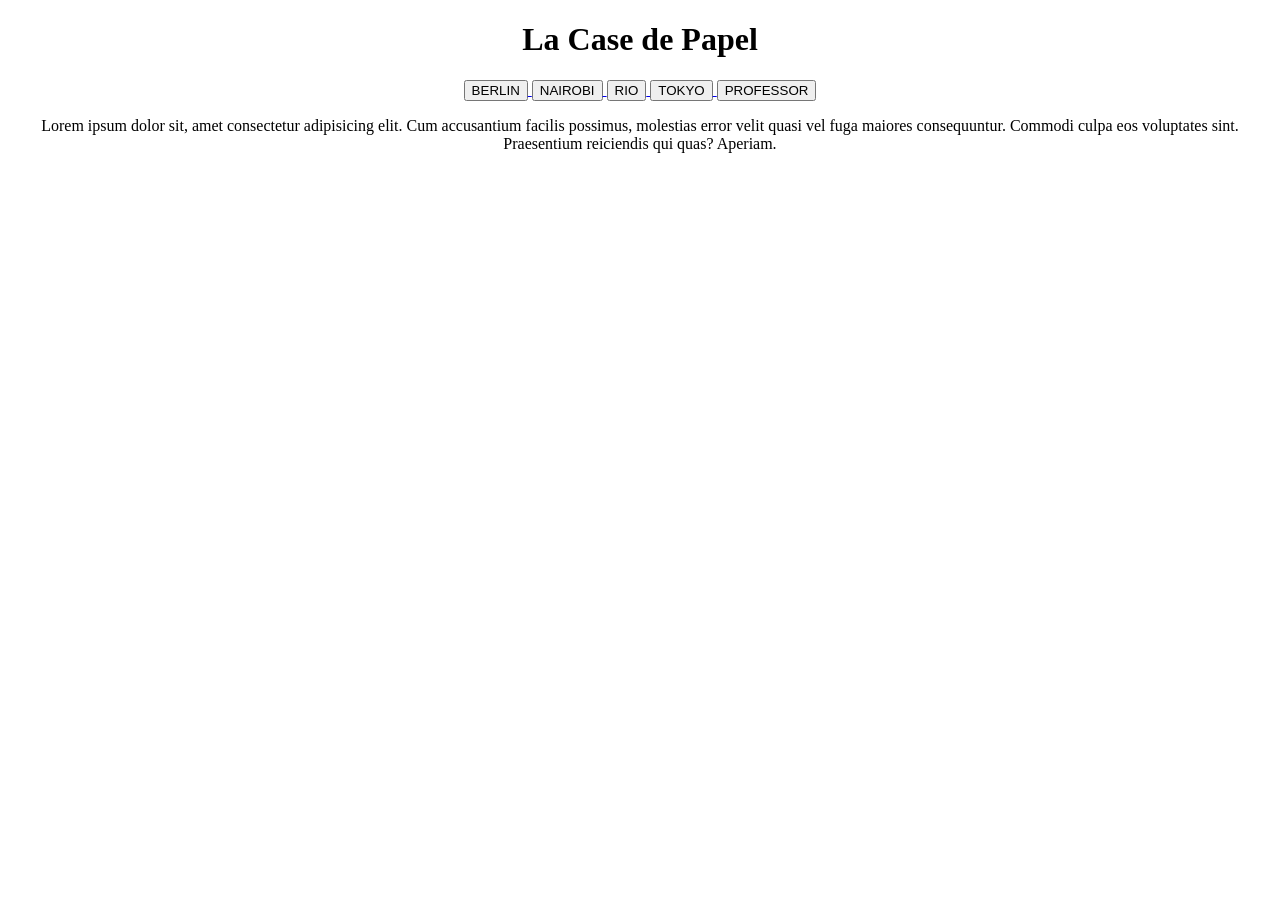
<file: index.html>
<!DOCTYPE html>
<html lang="en">
<head>
    <meta charset="UTF-8">
    <meta name="viewport" content="width=device-width, initial-scale=1.0">
    <title>Cukur</title>
</head>
<body>
    <center>
    <h1>La Case de Papel</h1>
    <a href="berlin.html">
        <button>BERLIN</button>
    </a>
    <a href="nairobi.html">
        <button>NAIROBI</button>
    </a>
    <a href="berlin.html">
        <button>RIO</button>
    </a>
    <a href="tokyo.html">
        <button>TOKYO</button>
    </a>
    <a href="professor.html">
        <button>PROFESSOR</button>
    </a>
    <p>Lorem ipsum dolor sit, amet consectetur adipisicing elit. Cum accusantium facilis possimus, molestias error velit quasi vel fuga maiores consequuntur. Commodi culpa eos voluptates sint. Praesentium reiciendis qui quas? Aperiam.</p>
    </center>
</body>
</html>
</file>
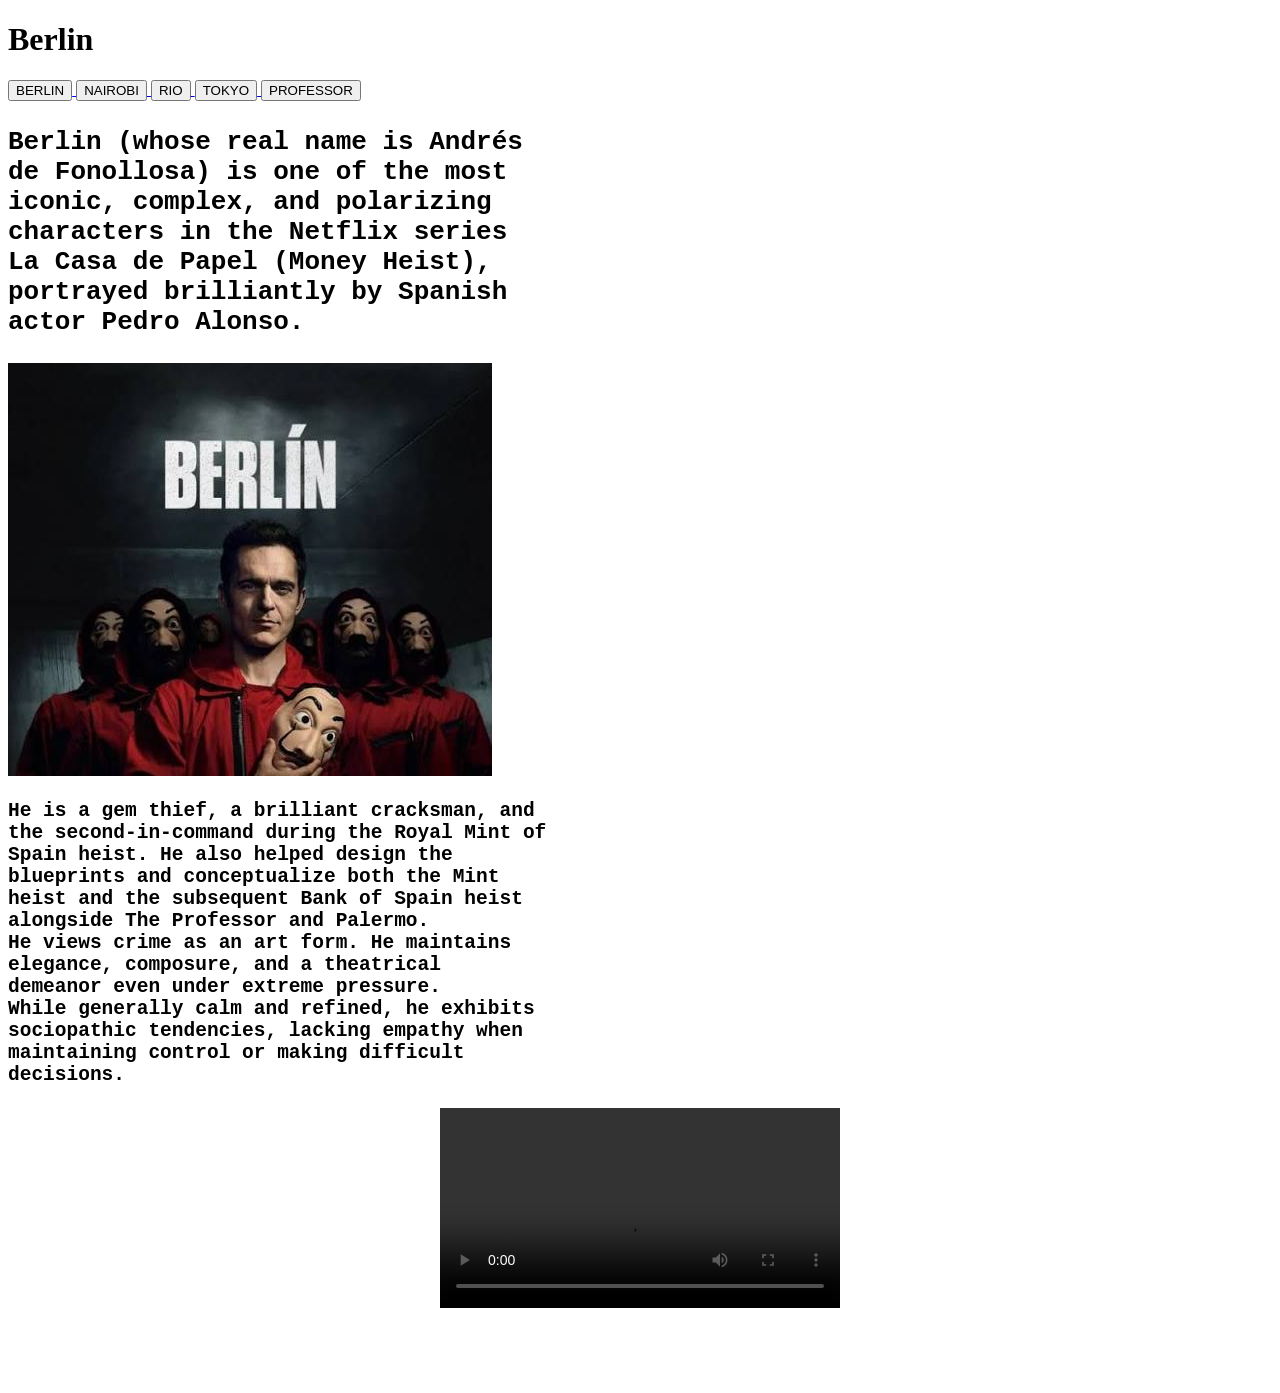
<file: berlin.html>
<!DOCTYPE html>
<html lang="en">
<head>
    <meta charset="UTF-8">
    <meta name="viewport" content="width=device-width, initial-scale=1.0">
    <title>Cukur</title>
    <link rel="shortcut icon" href="images/faviconn.png" type="image/x-icon">
</head>
<body>
    <h1>Berlin</h1>
    <a href="berlin.html">
        <button>BERLIN</button>
    </a>
    <a href="nairobi.html">
        <button>NAIROBI</button>
    </a>
    <a href="rio.html">
        <button>RIO</button>
    </a>
    <a href="tokyo.html">
        <button>TOKYO</button>
    </a>
    <a href="professor.html">
        <button>PROFESSOR</button>
    </a>
    <h1><pre>Berlin (whose real name is Andrés 
de Fonollosa) is one of the most
iconic, complex, and polarizing
characters in the Netflix series
La Casa de Papel (Money Heist),
portrayed brilliantly by Spanish
actor Pedro Alonso.</pre></H1>
<img src="berlin 2.jpg" alt="">
<h2><pre>He is a gem thief, a brilliant cracksman, and
the second-in-command during the Royal Mint of 
Spain heist. He also helped design the 
blueprints and conceptualize both the Mint 
heist and the subsequent Bank of Spain heist 
alongside The Professor and Palermo.
He views crime as an art form. He maintains 
elegance, composure, and a theatrical
demeanor even under extreme pressure.
While generally calm and refined, he exhibits 
sociopathic tendencies, lacking empathy when 
maintaining control or making difficult 
decisions.

<center><video src="berlin 3.mp4" width="400" controls></video></center>

</pre></h2>
    
    
</body>
</html>
</file>
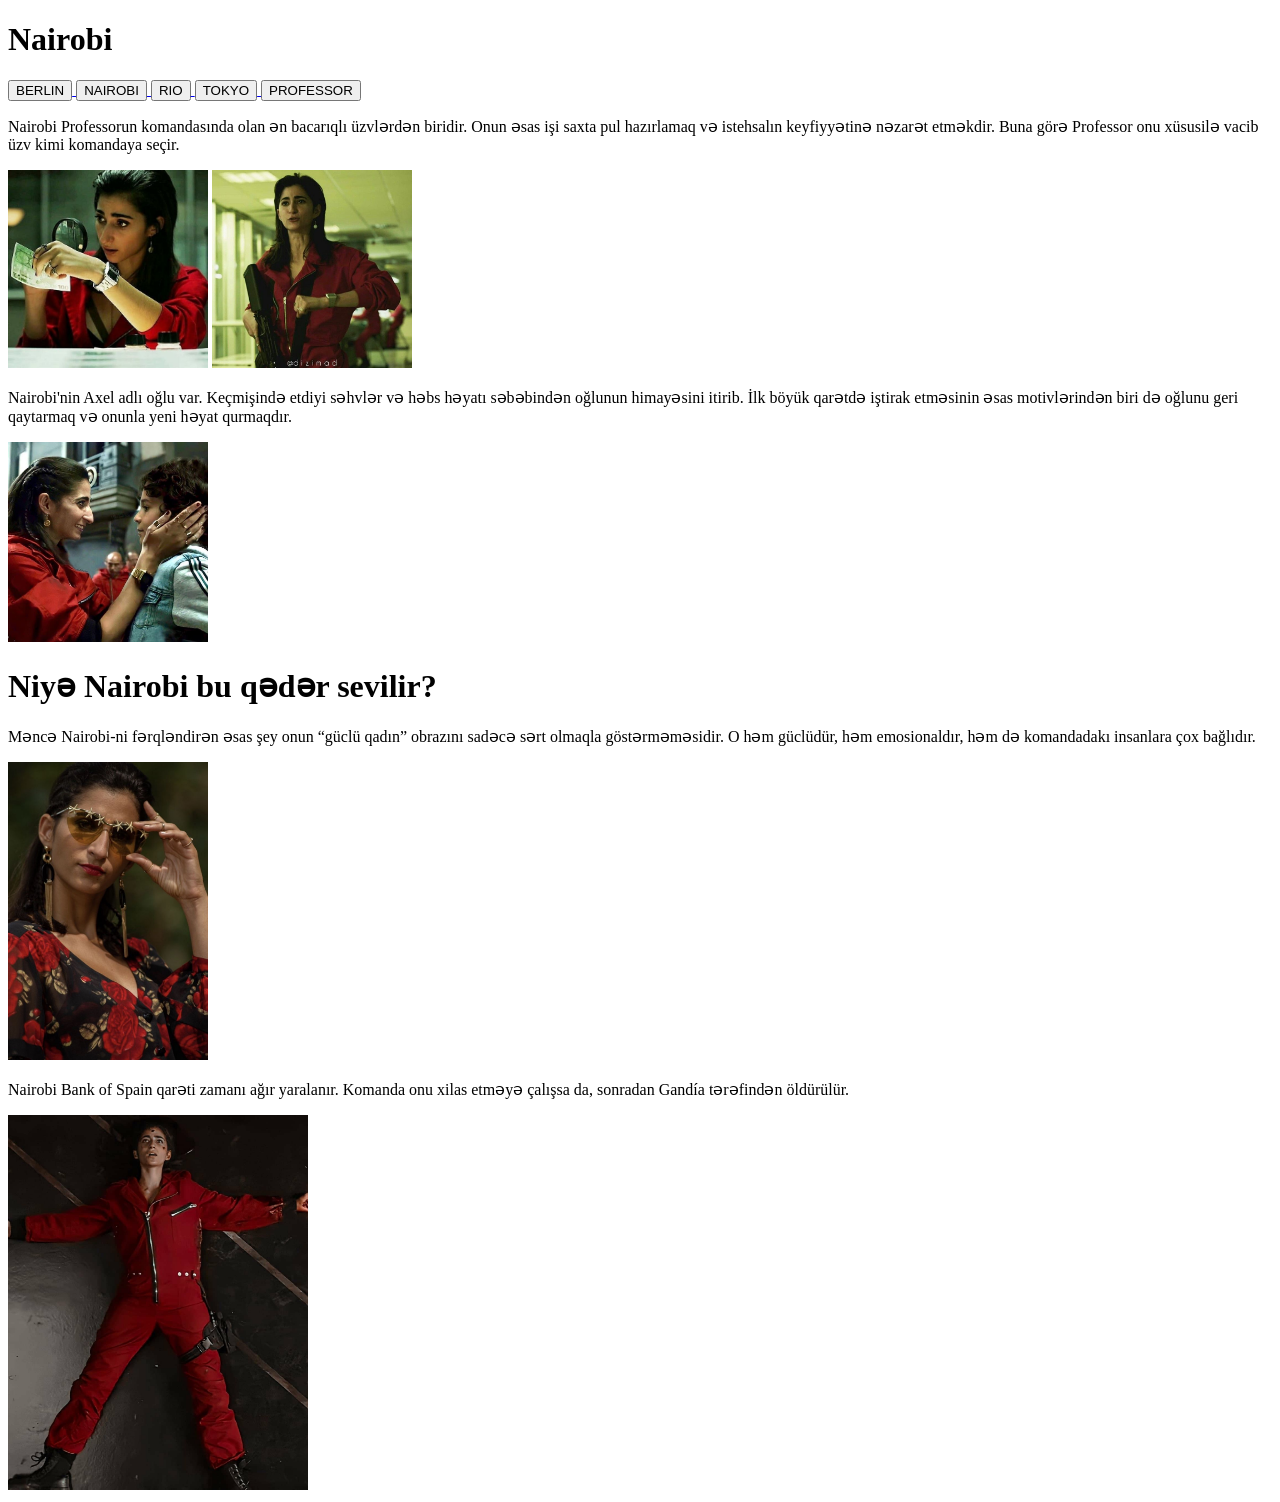
<file: nairobi.html>
<!DOCTYPE html>
<html lang="en">
<head>
    <meta charset="UTF-8">
    <meta name="viewport" content="width=device-width, initial-scale=1.0">
    <title>Cukur</title>
    <link rel="shortcut icon" href="images/faviconn.png" type="image/x-icon">
</head>
<body>
    <h1>Nairobi</h1>
    <a href="berlin.html">
        <button>BERLIN</button>
    </a>
    <a href="nairobi.html">
        <button>NAIROBI</button>
    </a>
    <a href="rio.html">
        <button>RIO</button>
    </a>
    <a href="tokyo.html">
        <button>TOKYO</button>
    </a>
    <a href="professor.html">
        <button>PROFESSOR</button>
    </a>
    <p>Nairobi Professorun komandasında olan ən bacarıqlı üzvlərdən biridir. Onun əsas işi saxta pul hazırlamaq və istehsalın keyfiyyətinə nəzarət etməkdir. Buna görə Professor onu xüsusilə vacib üzv kimi komandaya seçir.</p>
    <img src="nairobiMoney.png" alt="Nairobi Money" width="200">
    <img src="nairobi2.png" alt="Nairobi" width="200">
    <p>Nairobi'nin Axel adlı oğlu var. Keçmişində etdiyi səhvlər və həbs həyatı səbəbindən oğlunun himayəsini itirib. İlk böyük qarətdə iştirak etməsinin əsas motivlərindən biri də oğlunu geri qaytarmaq və onunla yeni həyat qurmaqdır.</p>
    <img src="nairobuAxel.png" alt="Axel" width="200">
    <p><h1>Niyə Nairobi bu qədər sevilir?</h1>
Məncə Nairobi-ni fərqləndirən əsas şey onun “güclü qadın” obrazını sadəcə sərt olmaqla göstərməməsidir. O həm güclüdür, həm emosionaldır, həm də komandadakı insanlara çox bağlıdır.</p>
<img src="nairobi3.png" alt="" width="200">
<p>Nairobi Bank of Spain qarəti zamanı ağır yaralanır. Komanda onu xilas etməyə çalışsa da, sonradan Gandía tərəfindən öldürülür.</p>
<img src="nairobiDeath.png" alt="" width="300">
    
</body>
</html>
</file>
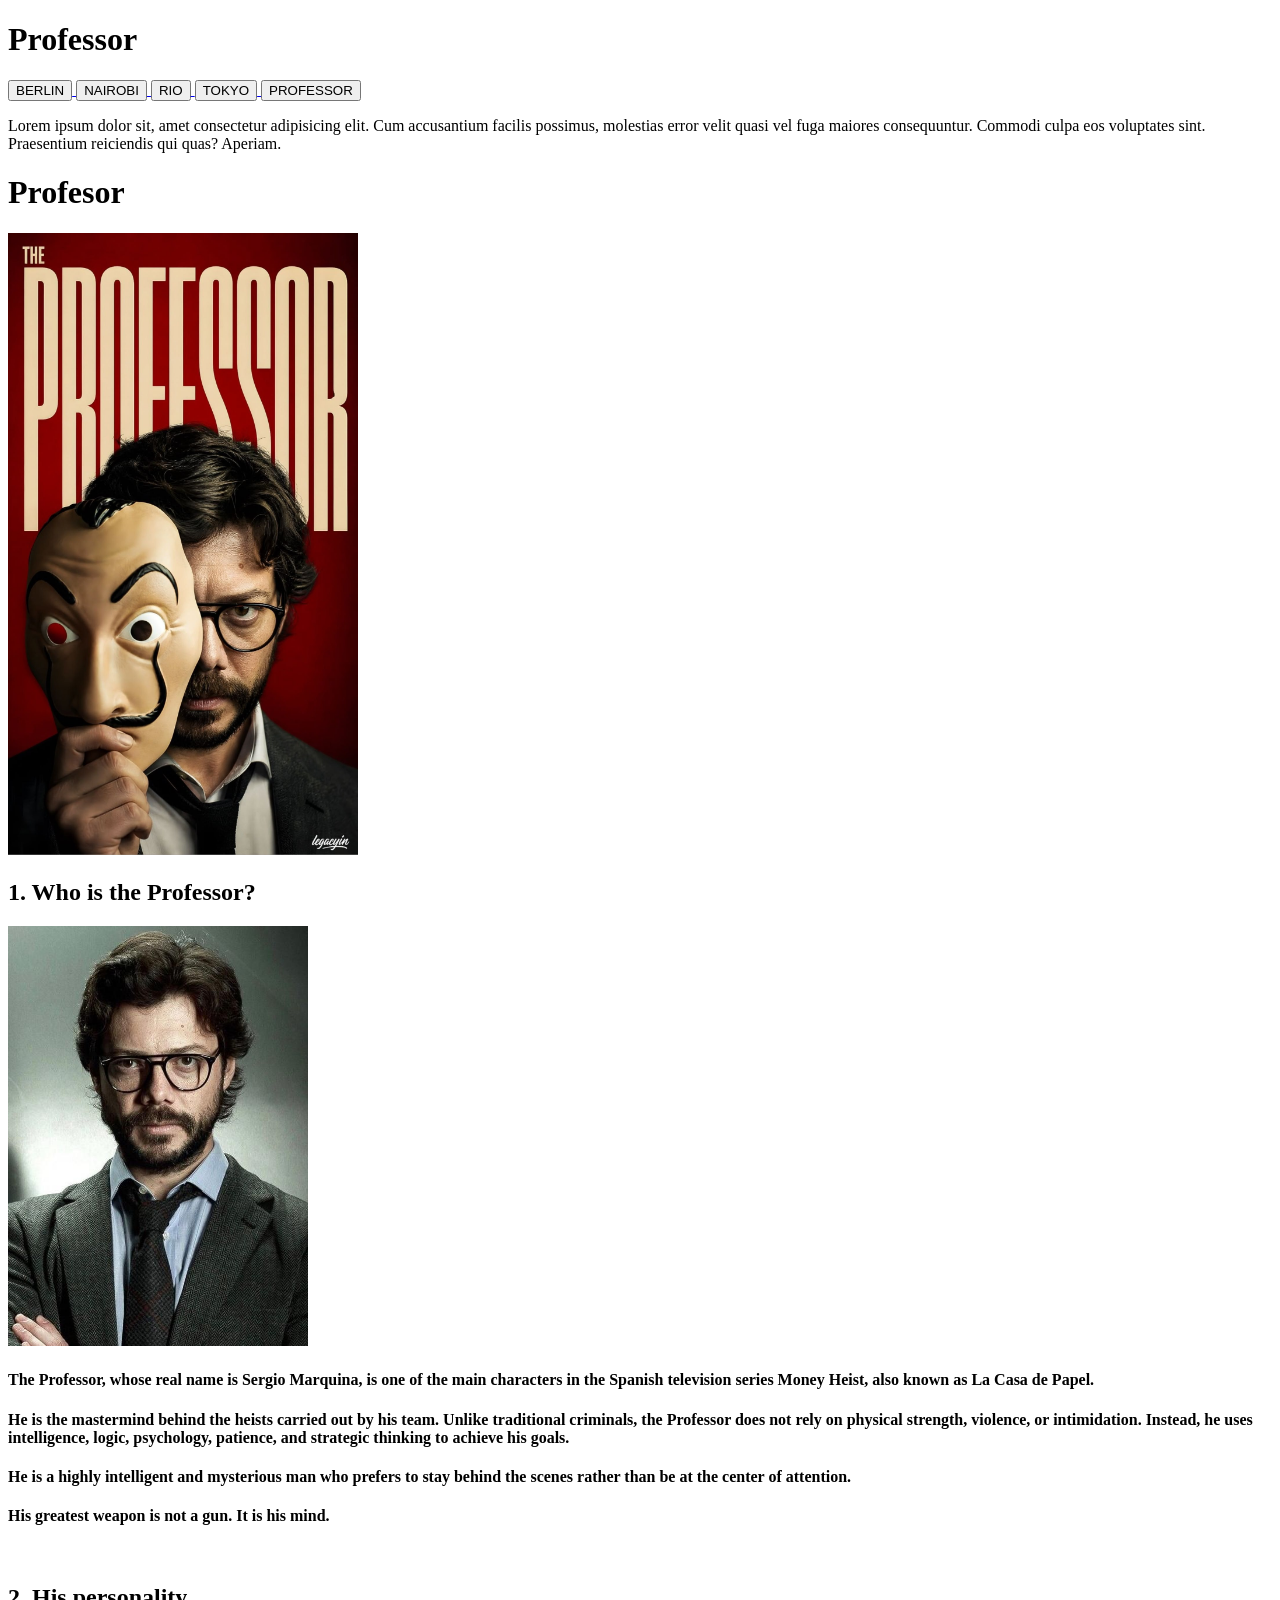
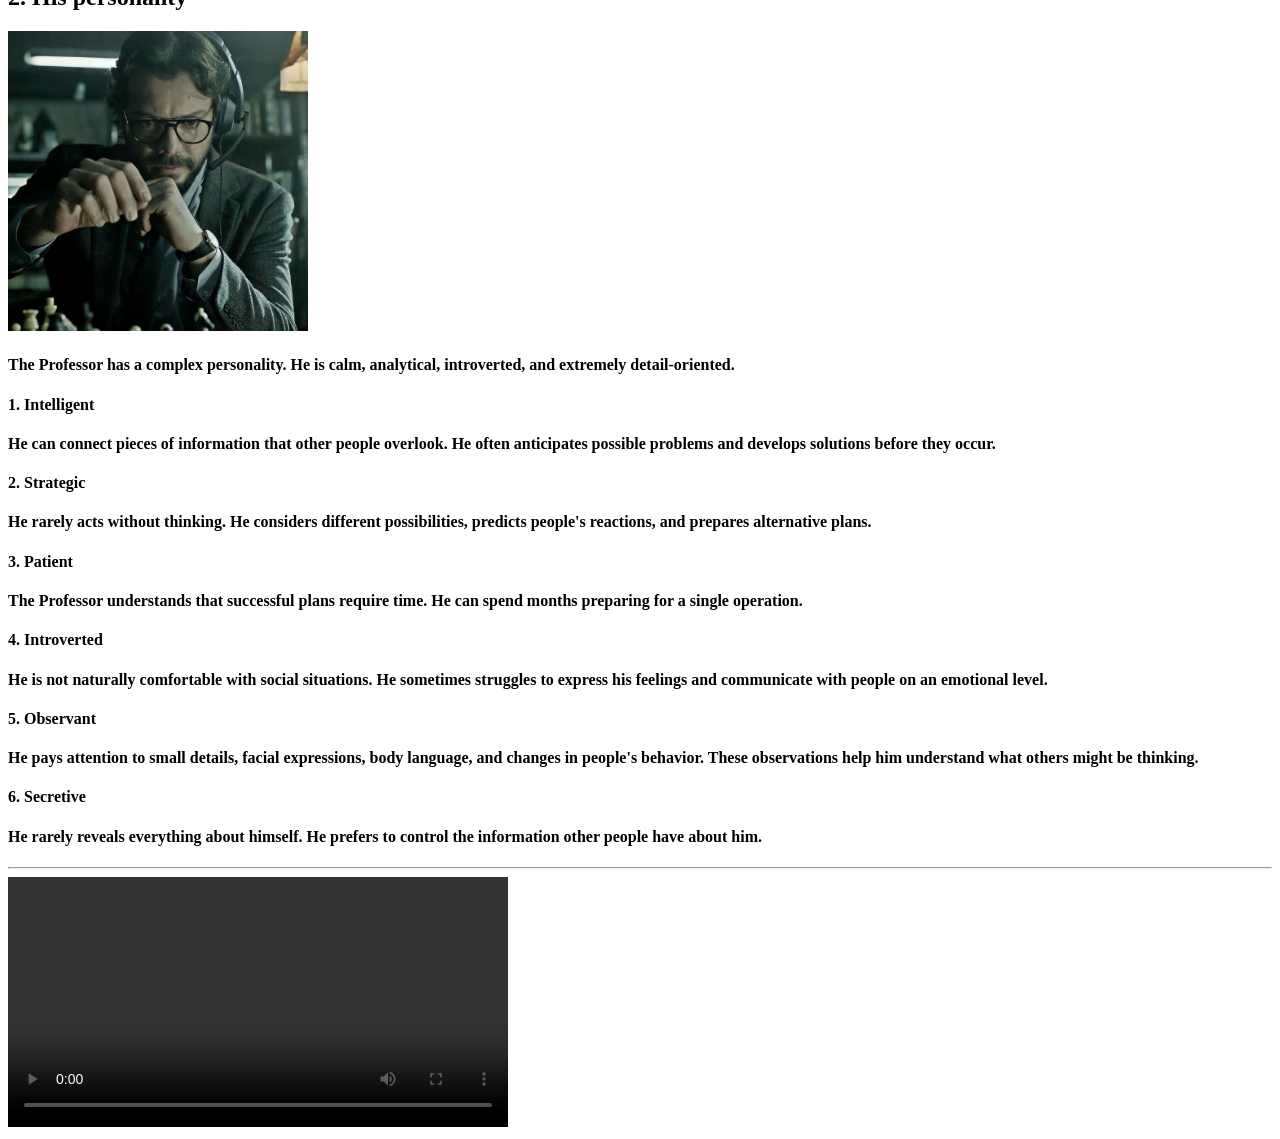
<file: professor.html>
<!DOCTYPE html>
<html lang="en">
<head>
    <meta charset="UTF-8">
    <meta name="viewport" content="width=device-width, initial-scale=1.0">
    <title>Cukur</title><link rel="shortcut icon" href="images/faviconn.png" type="image/x-icon">
</head>
<body>
    <h1>Professor</h1>
    <a href="berlin.html">
        <button>BERLIN</button>
    </a>
    <a href="nairobi.html">
        <button>NAIROBI</button>
    </a>
    <a href="rio.html">
        <button>RIO</button>
    </a>
    <a href="tokyo.html">
        <button>TOKYO</button>
    </a>
    <a href="professor.html">
        <button>PROFESSOR</button>
    </a>
    <p>Lorem ipsum dolor sit, amet consectetur adipisicing elit. Cum accusantium facilis possimus, molestias error velit quasi vel fuga maiores consequuntur. Commodi culpa eos voluptates sint. Praesentium reiciendis qui quas? Aperiam.</p>
    <h1>Profesor</h1>
    <img src="images/professor.png" alt="" width="350">
    <h2>1. Who is the Professor?</h2>
    <img src="images/pro2.png" alt="" width="300">
    <h4>The Professor, whose real name is Sergio Marquina, is one of the main characters in the Spanish television series Money Heist, also known as La Casa de Papel.</h4>
    <h4>He is the mastermind behind the heists carried out by his team. Unlike traditional criminals, the Professor does not rely on physical strength, violence, or intimidation. Instead, he uses intelligence, logic, psychology, patience, and strategic thinking to achieve his goals.</h4>
    <h4>He is a highly intelligent and mysterious man who prefers to stay behind the scenes rather than be at the center of attention.</h4>
    <h4>His greatest weapon is not a gun. It is his mind.</h4>
    <br>
    <h2>2. His personality</h2>
    <img src="images/pro3.png" alt="" width="300">
    <h4>The Professor has a complex personality. He is calm, analytical, introverted, and extremely detail-oriented.</h4>
    <h4>1. Intelligent</h4>
    <h4>He can connect pieces of information that other people overlook. He often anticipates possible problems and develops solutions before they occur.</h4>
    <h4>2. Strategic</h4>
    <h4>He rarely acts without thinking. He considers different possibilities, predicts people's reactions, and prepares alternative plans.</h4>
    <h4>3. Patient</h4>
    <h4>The Professor understands that successful plans require time. He can spend months preparing for a single operation.</h4>
    <h4>4. Introverted</h4>
    <h4>He is not naturally comfortable with social situations. He sometimes struggles to express his feelings and communicate with people on an emotional level.</h4>
    <h4>5. Observant</h4>
    <h4>He pays attention to small details, facial expressions, body language, and changes in people's behavior. These observations help him understand what others might be thinking.</h4>
    <h4>6. Secretive</h4>
    <h4>He rarely reveals everything about himself. He prefers to control the information other people have about him.</h4>
    <hr>
    <video src="images/provideo.mp4" width="500" controls></video>
</body>
</html>
</file>
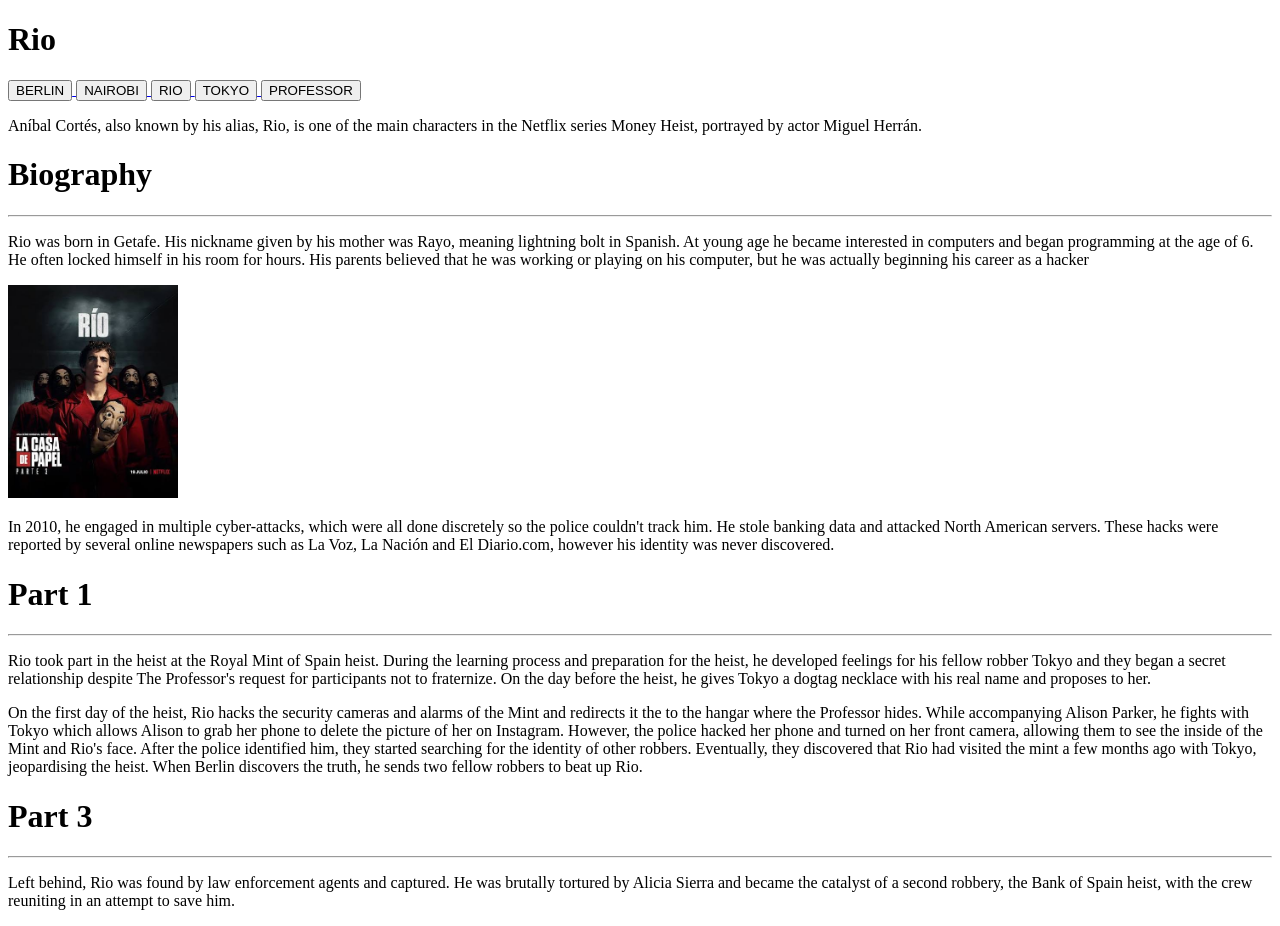
<file: rio.html>
<!DOCTYPE html>
<html lang="en">
<head>
    <meta charset="UTF-8">
    <meta name="viewport" content="width=device-width, initial-scale=1.0">
    <title>Cukur</title>
    <link rel="shortcut icon" href="images/faviconn.png" type="image/x-icon">
</head>
<body>
    <h1>Rio</h1>
    <a href="berlin.html">
        <button>BERLIN</button>
    </a>
    <a href="nairobi.html">
        <button>NAIROBI</button>
    </a>
    <a href="rio.html">
        <button>RIO</button>
    </a>
    <a href="tokyo.html">
        <button>TOKYO</button>
    </a>
    <a href="professor.html">
        <button>PROFESSOR</button>
    </a>
    <p>Aníbal Cortés, also known by his alias, Rio, is one of the main characters in the Netflix series Money Heist, portrayed by actor Miguel Herrán.</p>
    <h1>Biography</h1><hr>
    <p>Rio was born in Getafe. His nickname given by his mother was Rayo, meaning lightning bolt in Spanish. At young age he became interested in computers and began programming at the age of 6. He often locked himself in his room for hours. His parents believed that he was working or playing on his computer, but he was actually beginning his career as a hacker</p>
    <img src="images/rio.jpg"  alt="" width="170px" >
    
    <p>In 2010, he engaged in multiple cyber-attacks, which were all done discretely so the police couldn't track him. He stole banking data and attacked North American servers. These hacks were reported by several online newspapers such as La Voz, La Nación and El Diario.com, however his identity was never discovered.</p>
    <h1>Part 1</h1><hr>
    <p>Rio took part in the heist at the Royal Mint of Spain heist. During the learning process and preparation for the heist, he developed feelings for his fellow robber Tokyo and they began a secret relationship despite The Professor's request for participants not to fraternize. On the day before the heist, he gives Tokyo a dogtag necklace with his real name and proposes to her.</p>

    <p>On the first day of the heist, Rio hacks the security cameras and alarms of the Mint and redirects it the to the hangar where the Professor hides. While accompanying Alison Parker, he fights with Tokyo which allows Alison to grab her phone to delete the picture of her on Instagram. However, the police hacked her phone and turned on her front camera, allowing them to see the inside of the Mint and Rio's face. After the police identified him, they started searching for the identity of other robbers. Eventually, they discovered that Rio had visited the mint a few months ago with Tokyo, jeopardising the heist. When Berlin discovers the truth, he sends two fellow robbers to beat up Rio.</p>
    <h1>Part 3</h1><hr>
    <p>Left behind, Rio was found by law enforcement agents and captured. He was brutally tortured by Alicia Sierra and became the catalyst of a second robbery, the Bank of Spain heist, with the crew reuniting in an attempt to save him.</p>
</body>
</html>
</file>
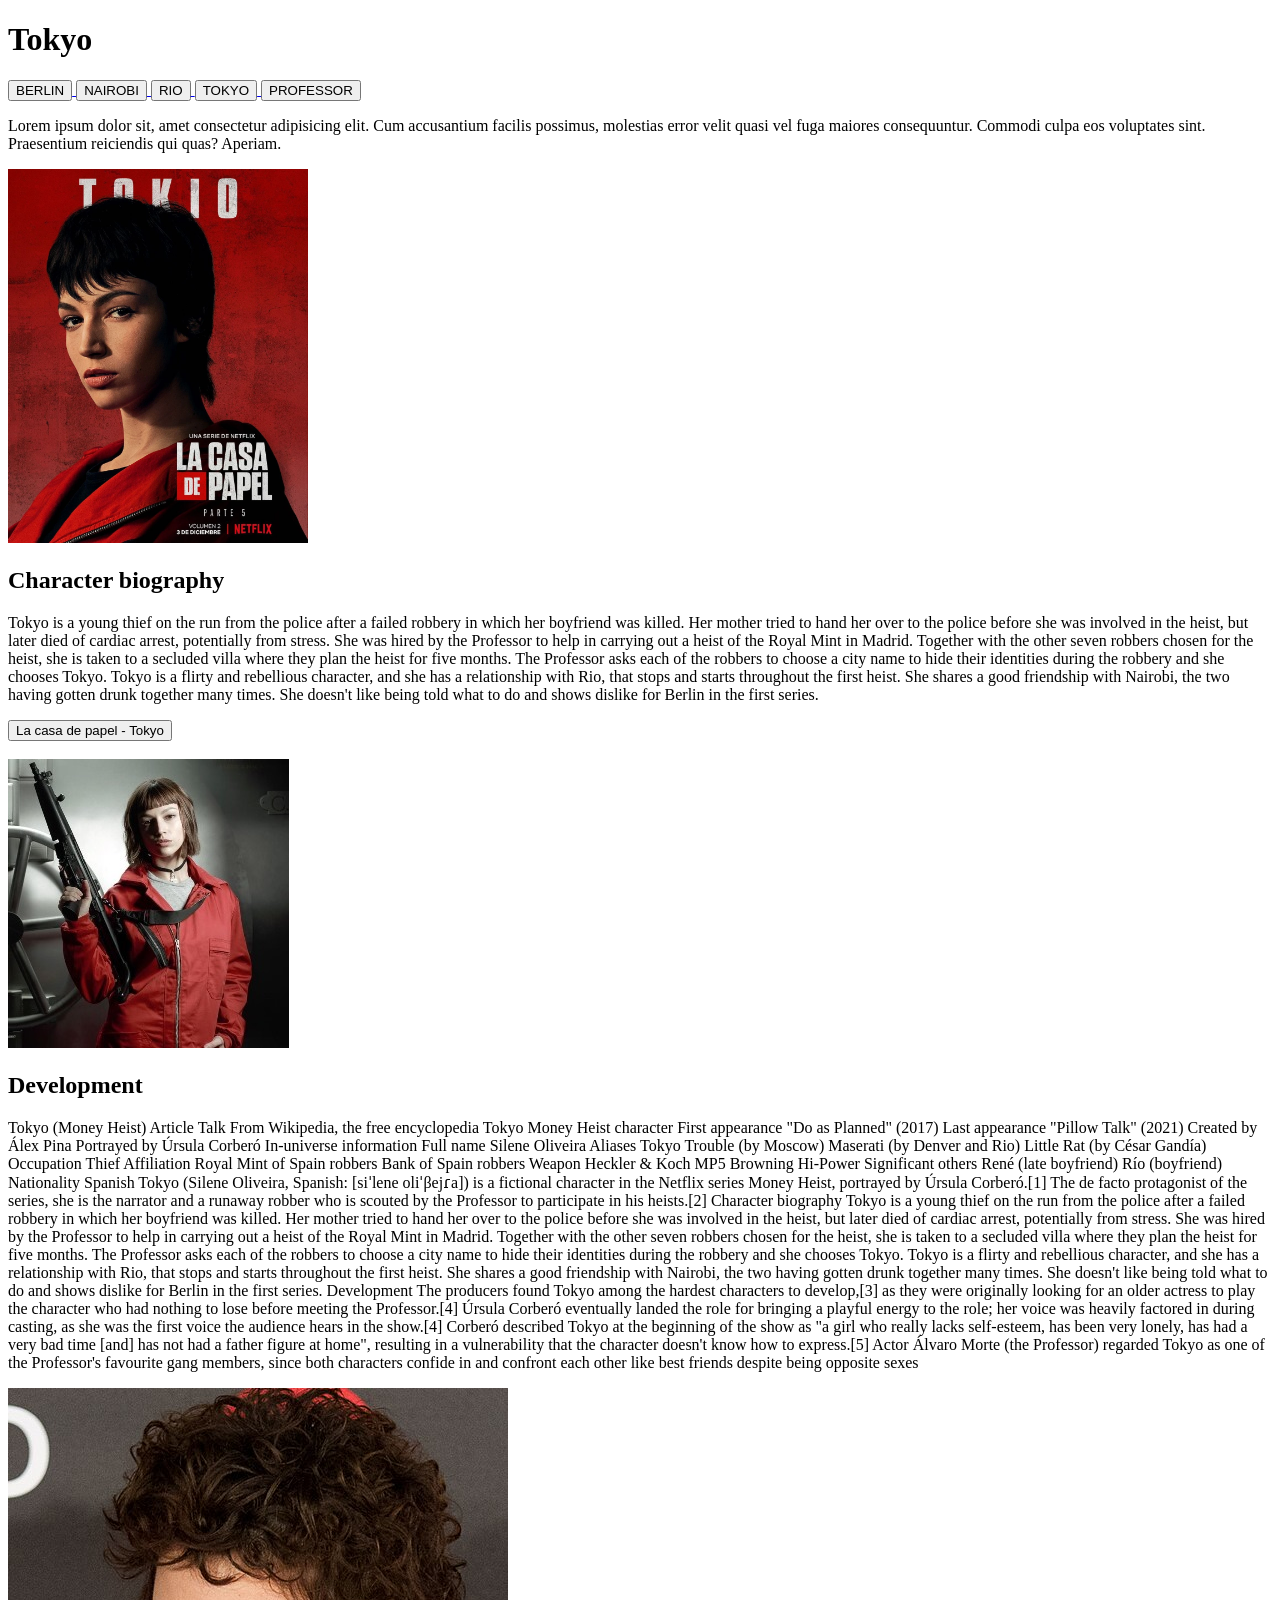
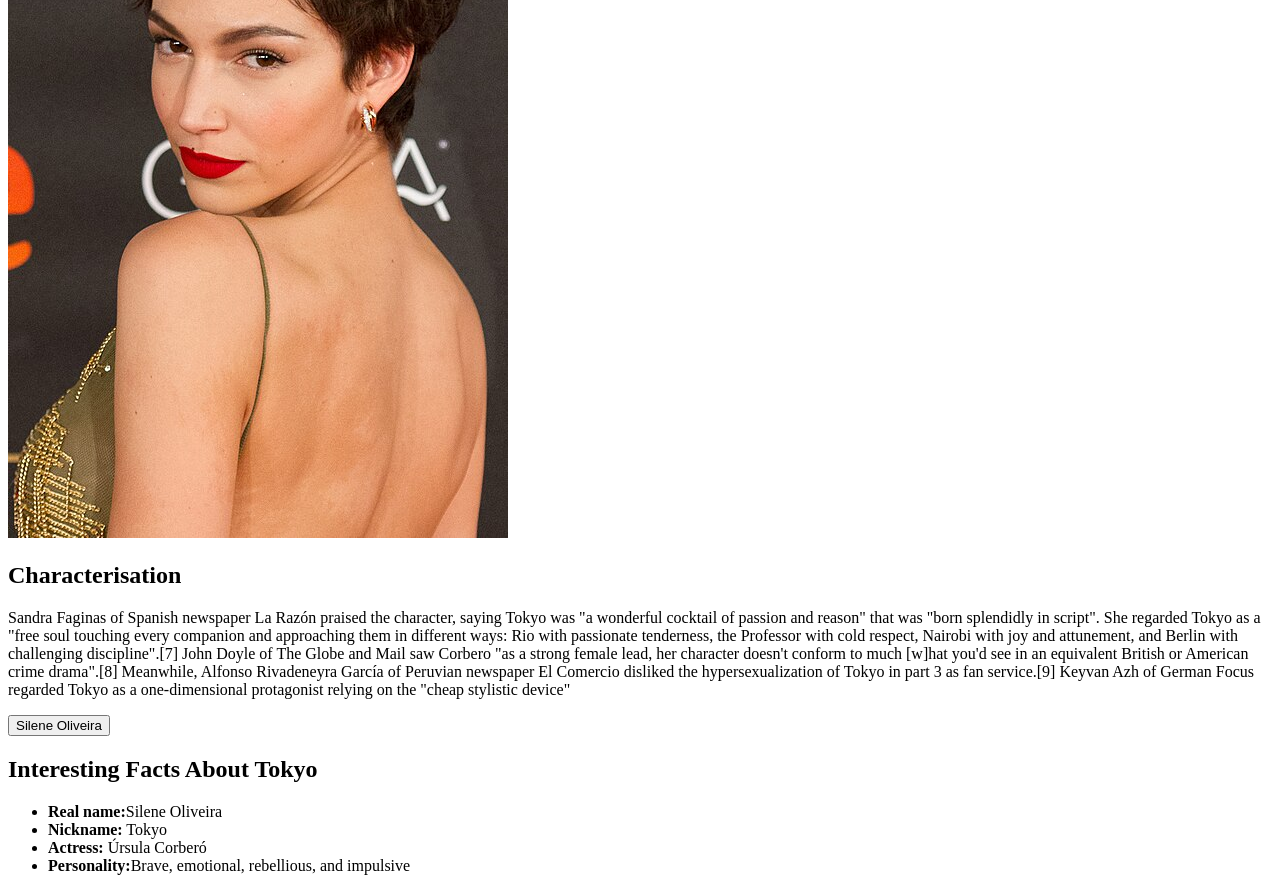
<file: tokyo.html>
<!DOCTYPE html>
<html lang="en">
<head>
    <meta charset="UTF-8">
    <meta name="viewport" content="width=device-width, initial-scale=1.0">
    <title>Cukur</title>
    <link rel="shortcut icon" href="images/faviconn.png" type="image/x-icon">
</head>
<body>
    <h1>Tokyo</h1>
    <a href="berlin.html">
        <button>BERLIN</button>
    </a>
    <a href="nairobi.html">
        <button>NAIROBI</button>
    </a>
    <a href="rio.html">
        <button>RIO</button>
    </a>
    <a href="tokyo.html">
        <button>TOKYO</button>
    </a>
    <a href="professor.html">
        <button>PROFESSOR</button>
    </a>
    <p>Lorem ipsum dolor sit, amet consectetur adipisicing elit. Cum accusantium facilis possimus, molestias error velit quasi vel fuga maiores consequuntur. Commodi culpa eos voluptates sint. Praesentium reiciendis qui quas? Aperiam.</p>
    <img src="tky.png"width = 300  alt="Tokyo">
    <h2>Character biography</h2>
    <p>Tokyo is a young thief on the run from the police after a failed robbery in which her boyfriend was killed. Her mother tried to hand her over to the police before she was involved in the heist, but later died of cardiac arrest, potentially from stress. She was hired by the Professor to help in carrying out a heist of the Royal Mint in Madrid. Together with the other seven robbers chosen for the heist, she is taken to a secluded villa where they plan the heist for five months. The Professor asks each of the robbers to choose a city name to hide their identities during the robbery and she chooses Tokyo. Tokyo is a flirty and rebellious character, and she has a relationship with Rio, that stops and starts throughout the first heist. She shares a good friendship with Nairobi, the two having gotten drunk together many times. She doesn't like being told what to do and shows dislike for Berlin in the first series.</p>
    <a href="https://www.youtube.com/watch?v=c0SBV6rITgU&list=RDc0SBV6rITgU&start_radio=1">
        <button>
            La casa de papel - Tokyo</button>
    </a><br><br>
    <img src="image.png" alt="">
    <h2>Development</h2>
    <p>
        Tokyo (Money Heist)
        
        Article
        Talk
        
        From Wikipedia, the free encyclopedia
        Tokyo
        Money Heist character
        
        First appearance	"Do as Planned" (2017)
        Last appearance	"Pillow Talk" (2021)
        Created by	Álex Pina
        Portrayed by	Úrsula Corberó
        In-universe information
        Full name	Silene Oliveira
        Aliases	Tokyo
        Trouble (by Moscow)
        Maserati (by Denver and Rio)
        Little Rat (by César Gandía)
        Occupation	Thief
        Affiliation	Royal Mint of Spain robbers
        Bank of Spain robbers
        Weapon	Heckler & Koch MP5 Browning Hi-Power
        Significant others	René (late boyfriend)
        Río (boyfriend)
        Nationality	Spanish
        Tokyo (Silene Oliveira, Spanish: [siˈlene oliˈβejɾa]) is a fictional character in the Netflix series Money Heist, portrayed by Úrsula Corberó.[1] The de facto protagonist of the series, she is the narrator and a runaway robber who is scouted by the Professor to participate in his heists.[2]
        
        Character biography
        Tokyo is a young thief on the run from the police after a failed robbery in which her boyfriend was killed. Her mother tried to hand her over to the police before she was involved in the heist, but later died of cardiac arrest, potentially from stress. She was hired by the Professor to help in carrying out a heist of the Royal Mint in Madrid. Together with the other seven robbers chosen for the heist, she is taken to a secluded villa where they plan the heist for five months. The Professor asks each of the robbers to choose a city name to hide their identities during the robbery and she chooses Tokyo. Tokyo is a flirty and rebellious character, and she has a relationship with Rio, that stops and starts throughout the first heist. She shares a good friendship with Nairobi, the two having gotten drunk together many times. She doesn't like being told what to do and shows dislike for Berlin in the first series.
        
        Development
        The producers found Tokyo among the hardest characters to develop,[3] as they were originally looking for an older actress to play the character who had nothing to lose before meeting the Professor.[4] Úrsula Corberó eventually landed the role for bringing a playful energy to the role; her voice was heavily factored in during casting, as she was the first voice the audience hears in the show.[4] Corberó described Tokyo at the beginning of the show as "a girl who really lacks self-esteem, has been very lonely, has had a very bad time [and] has not had a father figure at home", resulting in a vulnerability that the character doesn't know how to express.[5] Actor Álvaro Morte (the Professor) regarded Tokyo as one of the Professor's favourite gang members, since both characters confide in and confront each other like best friends despite being opposite sexes</p>
        <img src="image copy.png" alt="">
        <h2>Characterisation</h2>
        <p>Sandra Faginas of Spanish newspaper La Razón praised the character, saying Tokyo was "a wonderful cocktail of passion and reason" that was "born splendidly in script". She regarded Tokyo as a "free soul touching every companion and approaching them in different ways: Rio with passionate tenderness, the Professor with cold respect, Nairobi with joy and attunement, and Berlin with challenging discipline".[7] John Doyle of The Globe and Mail saw Corbero "as a strong female lead, her character doesn't conform to much [w]hat you'd see in an equivalent British or American crime drama".[8] Meanwhile, Alfonso Rivadeneyra García of Peruvian newspaper El Comercio disliked the hypersexualization of Tokyo in part 3 as fan service.[9] Keyvan Azh of German Focus regarded Tokyo as a one-dimensional protagonist relying on the "cheap stylistic device"</p>
        <a href="https://www.youtube.com/watch?v=TxM0uBlxpEM">
            <button>Silene Oliveira</button>
        </a>
        <h2>Interesting Facts About Tokyo</h2>
        <ul>
            <li><b>Real name:</b>Silene Oliveira</li>
            <li><b>Nickname:</b> Tokyo</li>
            <li><b>Actress: </b>Úrsula Corberó</li>
            <li><b>Personality:</b>Brave, emotional, rebellious, and impulsive</li>
            
        </ul>
</body>
</html>
</file>
